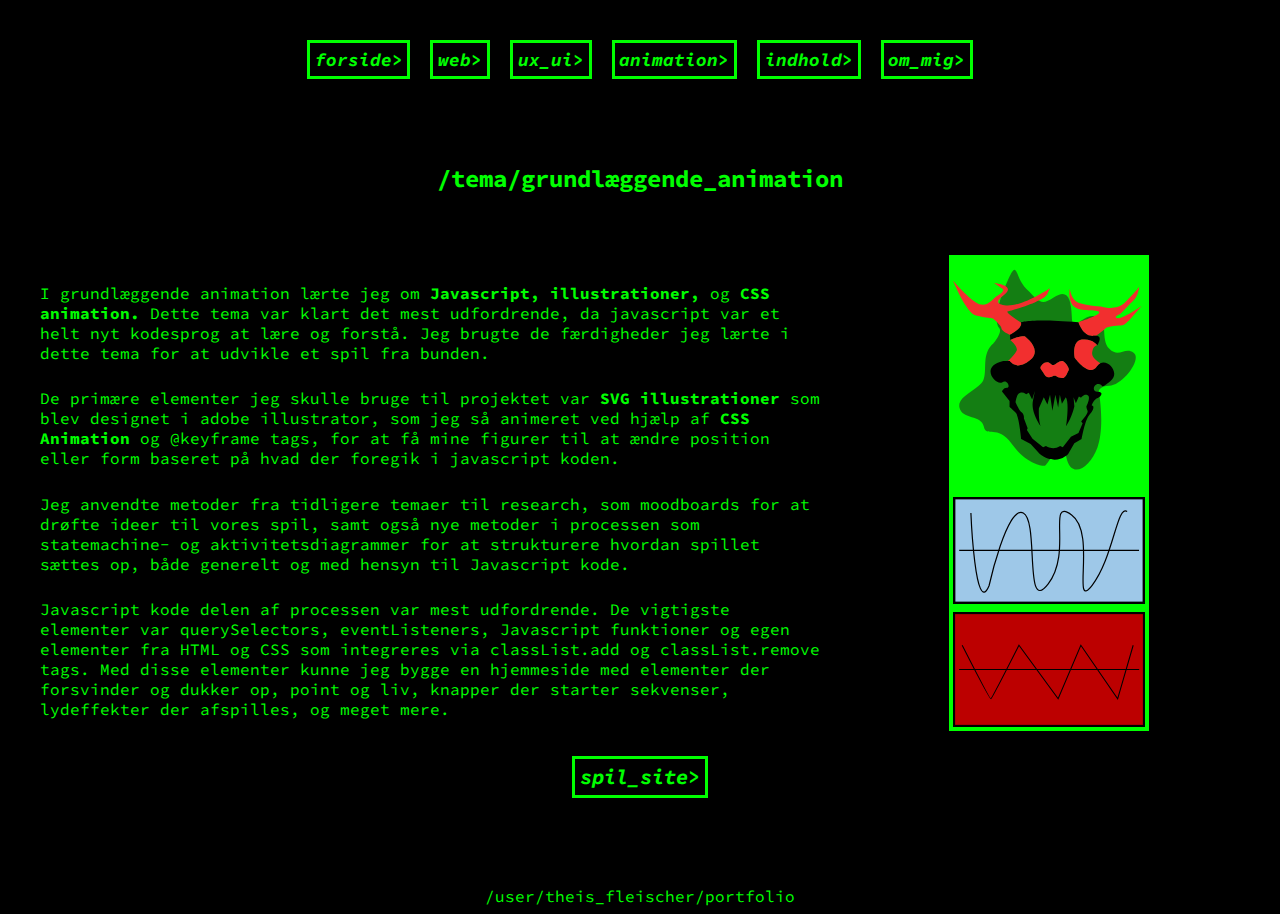
<file: portfolio/animation.html>
<!DOCTYPE html>
<html lang="en">

<head>
    <meta charset="UTF-8">
    <meta name="viewport" content="width=device-width, initial-scale=1.0">
    <link rel="preconnect" href="https://fonts.googleapis.com">
    <link rel="preconnect" href="https://fonts.gstatic.com" crossorigin>
    <link href="https://fonts.googleapis.com/css2?family=Source+Code+Pro:ital,wght@0,200..900;1,200..900&display=swap"
        rel="stylesheet">
    <link rel="stylesheet" href="general.css">
    <link rel="stylesheet" href="layout.css">
    <title>grundlæggende_animation</title>
</head>

<body>
    <header>
        <nav class="navbar">
            <div class="burger-menu" id="burger-menu">
                <div class="line"></div>
                <div class="line"></div>
                <div class="line"></div>
            </div>
            <ul class="nav_link" id="nav_link">
                <li><a class="nav" href="index.html">forside></a></li>
                <li><a class="nav" href="web.html">web></a></li>
                <li><a class="nav" href="uxui.html">ux_ui></a></li>
                <li><a class="nav" href="animation.html">animation></a></li>
                <li><a class="nav" href="indhold.html">indhold></a></li>
                <li><a class="nav" href="cv.html">om_mig></a></li>
            </ul>
        </nav>
    </header>
    <script src="menu.js"></script>
    <main>
        <h2 class="headline">/tema/grundlæggende_animation</h2>
        <div class="g_anim_grid">
            <div class="g_anim_text">
                <p>I grundlæggende animation lærte jeg om <b>Javascript, illustrationer,</b> og <b>CSS animation.</b>
                    Dette tema var klart
                    det mest udfordrende, da javascript var et helt nyt kodesprog at lære og forstå. Jeg brugte de
                    færdigheder jeg lærte i
                    dette tema for at udvikle et spil fra bunden.
                </p>
                <p>De primære elementer jeg skulle bruge til projektet var <b>SVG illustrationer</b> som blev designet i
                    adobe illustrator, som
                    jeg så animeret ved hjælp af <b>CSS Animation</b> og @keyframe tags, for at få mine figurer til at
                    ændre position eller form
                    baseret på hvad der foregik i javascript koden.
                </p>
                <p>Jeg anvendte metoder fra tidligere temaer til research, som moodboards for at drøfte ideer til vores
                    spil, samt også nye
                    metoder i processen som statemachine- og aktivitetsdiagrammer for at strukturere hvordan spillet
                    sættes op, både
                    generelt og med hensyn til Javascript kode.
                </p>
                <p>Javascript kode delen af processen var mest udfordrende. De vigtigste elementer var querySelectors,
                    eventListeners,
                    Javascript funktioner og egen elementer fra HTML og CSS som integreres via classList.add og
                    classList.remove tags. Med
                    disse elementer kunne jeg bygge en hjemmeside med elementer der forsvinder og dukker op, point og
                    liv, knapper der
                    starter sekvenser, lydeffekter der afspilles, og meget mere.
                </p>
            </div>
            <div class="g_anim_img">
                <img class="anim_img" src="img/demon.svg" alt="demon_svg">
                <img class="anim_img" src="img/goodfreq.svg" alt="goodfreq_svg">
                <img class="anim_img" src="img/badfreq.svg" alt="badreq_svg">
            </div>
        </div>
        <div class="big_button">
            <a href="http://theiswf.dk/kea/04_animation/website/index.html" target=”_blank”>spil_site></a>
        </div>
    </main>
    <footer>
        <p class="footer">/user/theis_fleischer/portfolio</p>
    </footer>
</body>

</html>
</file>
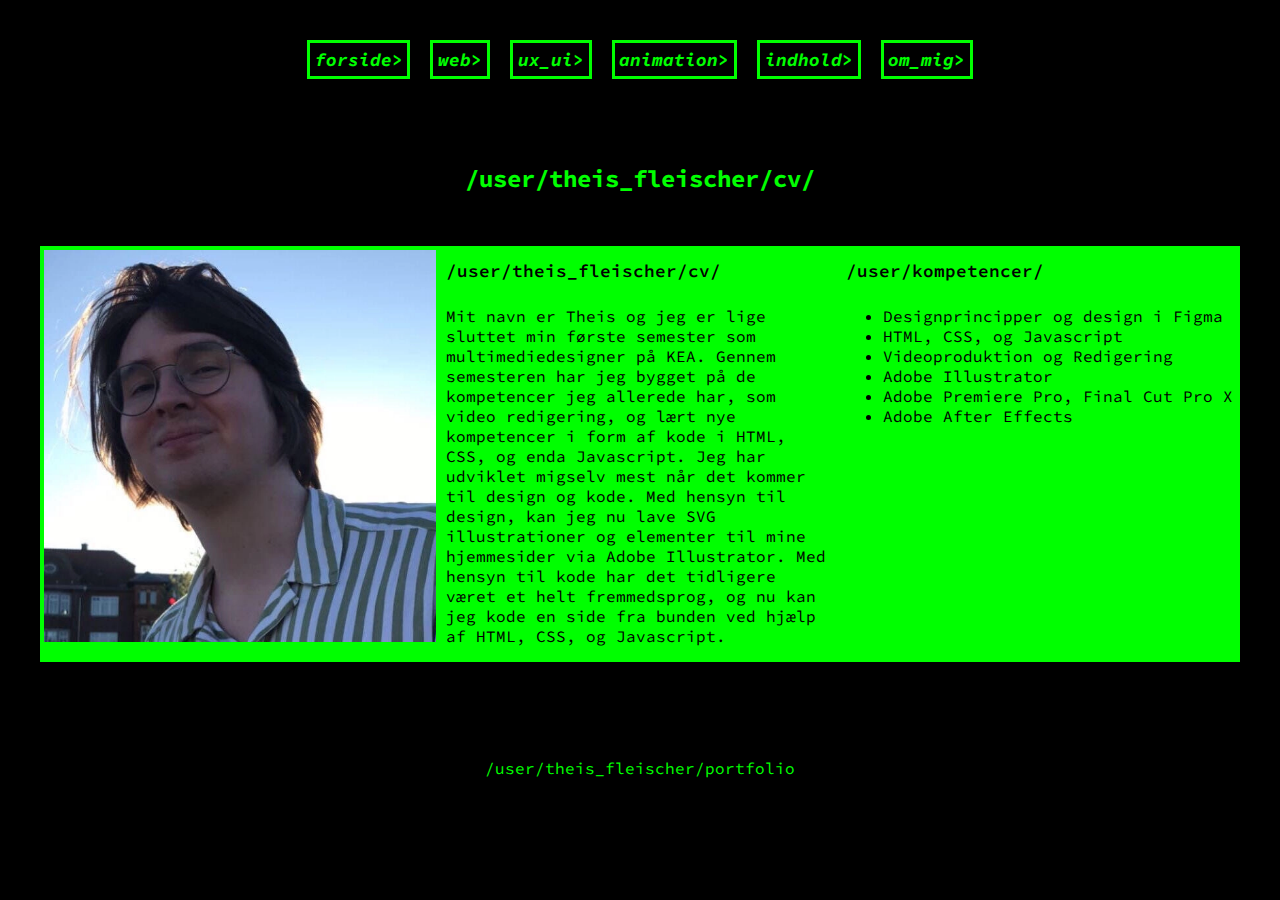
<file: portfolio/cv.html>
<!DOCTYPE html>
<html lang="en">

<head>
    <meta charset="UTF-8">
    <meta name="viewport" content="width=device-width, initial-scale=1.0">
    <link rel="preconnect" href="https://fonts.googleapis.com">
    <link rel="preconnect" href="https://fonts.gstatic.com" crossorigin>
    <link href="https://fonts.googleapis.com/css2?family=Source+Code+Pro:ital,wght@0,200..900;1,200..900&display=swap"
        rel="stylesheet">
    <link rel="stylesheet" href="general.css">
    <link rel="stylesheet" href="layout.css">
    <title>theis_cv</title>
</head>

<body>
    <header>
        <nav class="navbar">
            <div class="burger-menu" id="burger-menu">
                <div class="line"></div>
                <div class="line"></div>
                <div class="line"></div>
            </div>
            <ul class="nav_link" id="nav_link">
                <li><a class="nav" href="index.html">forside></a></li>
                <li><a class="nav" href="web.html">web></a></li>
                <li><a class="nav" href="uxui.html">ux_ui></a></li>
                <li><a class="nav" href="animation.html">animation></a></li>
                <li><a class="nav" href="indhold.html">indhold></a></li>
                <li><a class="nav" href="cv.html">om_mig></a></li>
            </ul>
        </nav>
    </header>
    <script src="menu.js"></script>
    <main>
        <h2 class="headline">/user/theis_fleischer/cv/</h2>
        <div class="cv_grid">
            <div class="cv_img_container">
                <img class="cv_img" src="img/cv_img.webp" alt="cv_img">
            </div>
            <div class="kompetencer">
                <h2 class="kompetencer">/user/theis_fleischer/cv/</h2>
                <p class="kompetencer">Mit navn er Theis og jeg er lige sluttet min første semester som
                    multimediedesigner på KEA. Gennem semesteren har jeg bygget på de kompetencer jeg allerede har, som
                    video redigering, og lært nye kompetencer i form af kode i HTML, CSS, og enda Javascript. Jeg har
                    udviklet migselv mest når det kommer til design og kode. Med
                    hensyn til design, kan jeg nu lave SVG illustrationer og elementer til mine hjemmesider via Adobe
                    Illustrator. Med hensyn til kode har det tidligere
                    været et helt fremmedsprog, og nu kan jeg kode en side fra bunden ved hjælp af HTML, CSS, og
                    Javascript.</p>
            </div>
            <div class="kompetencer">
                <h2 class="kompetencer">/user/kompetencer/</h2>
                <ul>
                    <li>Designprincipper og design i Figma</li>
                    <li>HTML, CSS, og Javascript</li>
                    <li>Videoproduktion og Redigering</li>
                    <li>Adobe Illustrator</li>
                    <li>Adobe Premiere Pro, Final Cut Pro X</li>
                    <li>Adobe After Effects</li>
                </ul>
            </div>

        </div>

    </main>
    <footer>
        <p class="footer">/user/theis_fleischer/portfolio</p>
    </footer>
</body>

</html>
</file>
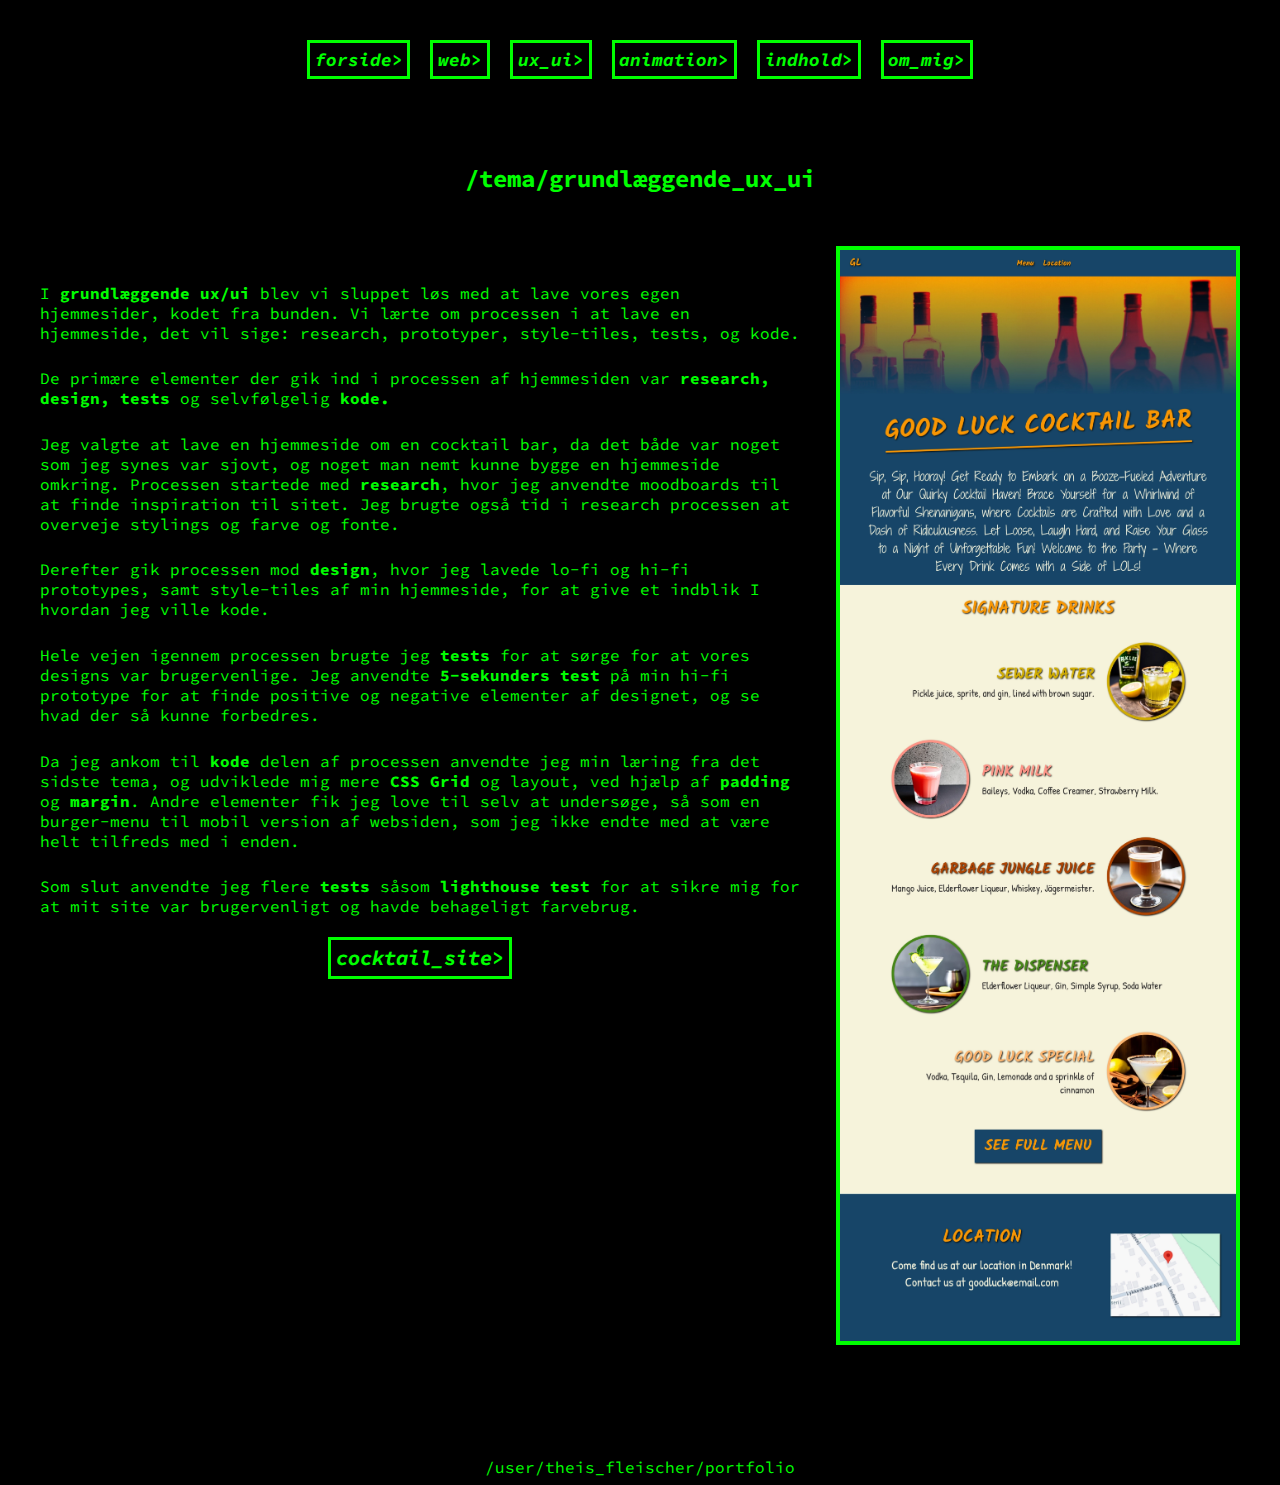
<file: portfolio/uxui.html>
<!DOCTYPE html>
<html lang="en">

<head>
    <meta charset="UTF-8">
    <meta name="viewport" content="width=device-width, initial-scale=1.0">
    <link rel="preconnect" href="https://fonts.googleapis.com">
    <link rel="preconnect" href="https://fonts.gstatic.com" crossorigin>
    <link href="https://fonts.googleapis.com/css2?family=Source+Code+Pro:ital,wght@0,200..900;1,200..900&display=swap"
        rel="stylesheet">
    <link rel="stylesheet" href="general.css">
    <link rel="stylesheet" href="layout.css">
    <title>grundlæggende_ux_ui</title>
</head>

<body>
    <header>
        <nav class="navbar">
            <div class="burger-menu" id="burger-menu">
                <div class="line"></div>
                <div class="line"></div>
                <div class="line"></div>
            </div>
            <ul class="nav_link" id="nav_link">
                <li><a class="nav" href="index.html">forside></a></li>
                <li><a class="nav" href="web.html">web></a></li>
                <li><a class="nav" href="uxui.html">ux_ui></a></li>
                <li><a class="nav" href="animation.html">animation></a></li>
                <li><a class="nav" href="indhold.html">indhold></a></li>
                <li><a class="nav" href="cv.html">om_mig></a></li>
            </ul>
        </nav>
    </header>
    <script src="menu.js"></script>
    <main>
        <h2 class="headline">/tema/grundlæggende_ux_ui</h2>
        <div class="g_ux_grid">
            <div class="g_ux_text">
                <p>I <b> grundlæggende ux/ui </b> blev vi sluppet løs med at lave vores egen hjemmesider, kodet fra
                    bunden. Vi
                    lærte om processen i at lave en hjemmeside, det vil sige: research, prototyper, style-tiles, tests,
                    og kode.
                </p>
                <p>De primære elementer der gik ind i processen af hjemmesiden var <b>research, design, tests</b> og
                    selvfølgelig <b>kode.</b></p>
                <p>Jeg valgte at lave en hjemmeside om en cocktail bar, da det både var noget som jeg synes var sjovt,
                    og noget man nemt
                    kunne bygge en hjemmeside omkring. Processen startede med <b>research</b>, hvor jeg anvendte
                    moodboards til at finde inspiration til sitet. Jeg brugte også tid i research processen at overveje
                    stylings og farve og fonte.
                </p>
                <p>Derefter gik processen mod <b>design</b>, hvor jeg lavede lo-fi og hi-fi
                    prototypes, samt style-tiles af min hjemmeside, for at give et indblik I hvordan jeg ville kode.</p>
                <p>Hele vejen igennem processen brugte jeg <b>tests</b> for at sørge for at vores designs var
                    brugervenlige. Jeg anvendte <b>5-sekunders test</b> på min hi-fi prototype for at finde positive og
                    negative elementer af designet, og se hvad der så kunne forbedres.</p>
                <p>Da jeg ankom til <b>kode</b> delen af processen anvendte jeg min læring fra det sidste tema, og
                    udviklede mig mere <b>CSS Grid</b> og layout, ved hjælp af <b>padding</b> og <b>margin</b>. Andre
                    elementer fik jeg love til selv at undersøge, så som en burger-menu til mobil version af websiden,
                    som jeg ikke endte med at være helt tilfreds med i enden.</p>
                <p>Som slut anvendte jeg flere <b>tests</b> såsom <b>lighthouse test</b> for at sikre mig for at mit
                    site var brugervenligt og havde behageligt farvebrug.</p>
                <div class="big_button web_hide">
                    <a href="http://theiswf.dk/kea/03_ux/01_kodet_site/" target=”_blank”>cocktail_site></a>
                </div>
            </div>
            <div class="g_ux_img">
                <img class="ux_img" src="img/cocktail_frontpage.webp" alt="ux_img">
            </div>
        </div>
        <div class="big_button mobile_hide">
            <a href="http://theiswf.dk/kea/03_ux/01_kodet_site/" target=”_blank”>cocktail_site></a>
        </div>

    </main>
    <footer>
        <p class="footer">/user/theis_fleischer/portfolio</p>
    </footer>
</body>

</html>
</file>
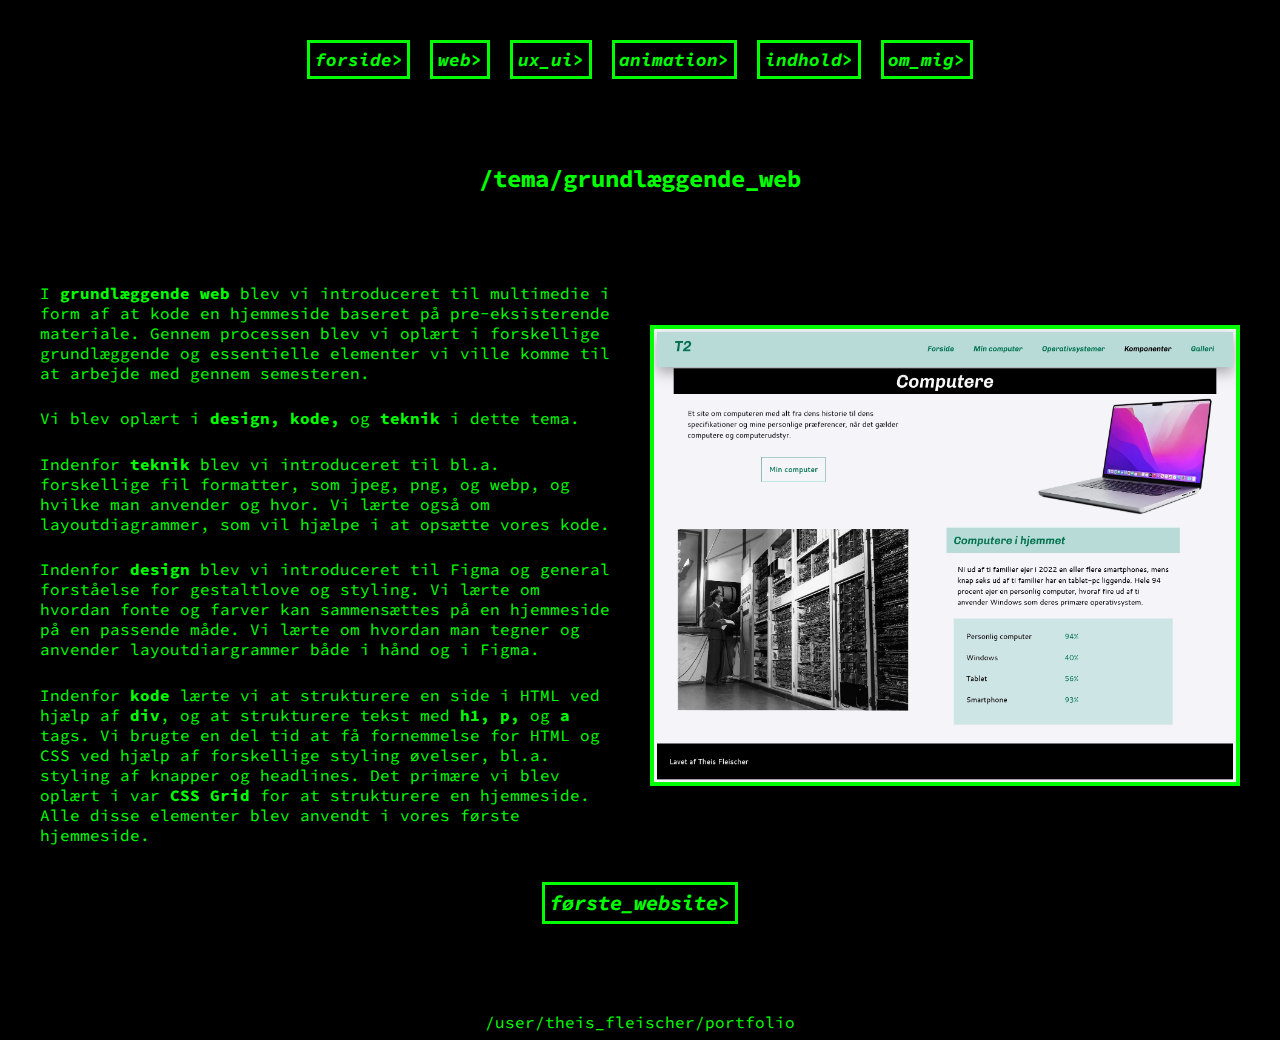
<file: portfolio/web.html>
<!DOCTYPE html>
<html lang="en">

<head>
    <meta charset="UTF-8">
    <meta name="viewport" content="width=device-width, initial-scale=1.0">
    <link rel="preconnect" href="https://fonts.googleapis.com">
    <link rel="preconnect" href="https://fonts.gstatic.com" crossorigin>
    <link href="https://fonts.googleapis.com/css2?family=Source+Code+Pro:ital,wght@0,200..900;1,200..900&display=swap"
        rel="stylesheet">
    <link rel="stylesheet" href="general.css">
    <link rel="stylesheet" href="layout.css">


    <title>grundlæggende_web</title>
</head>

<body>
    <header>
        <nav class="navbar">
            <div class="burger-menu" id="burger-menu">
                <div class="line"></div>
                <div class="line"></div>
                <div class="line"></div>
            </div>
            <ul class="nav_link" id="nav_link">
                <li><a class="nav" href="index.html">forside></a></li>
                <li><a class="nav" href="web.html">web></a></li>
                <li><a class="nav" href="uxui.html">ux_ui></a></li>
                <li><a class="nav" href="animation.html">animation></a></li>
                <li><a class="nav" href="indhold.html">indhold></a></li>
                <li><a class="nav" href="cv.html">om_mig></a></li>
            </ul>
        </nav>
    </header>
    <script src="menu.js"></script>
    <main>
        <h2 class="headline">/tema/grundlæggende_web</h2>
        <div class="g_web_grid">
            <div class="g_web_img">
                <img class="web_img" src="img/web_img.webp" alt="web_img">
            </div>
            <div class="g_web_text">
                <p>I <b>grundlæggende web </b>blev vi introduceret til multimedie i form af at kode en hjemmeside
                    baseret
                    på
                    pre-eksisterende materiale. Gennem processen blev vi oplært i forskellige grundlæggende og
                    essentielle elementer vi ville komme til at arbejde med gennem semesteren.
                </p>
                <p>Vi blev oplært i <b> design, kode,</b> og <b>teknik</b> i dette tema.</p>
                <p>Indenfor <b>teknik</b> blev vi
                    introduceret til bl.a. forskellige fil formatter, som jpeg, png, og webp, og hvilke man anvender og
                    hvor. Vi lærte også om layoutdiagrammer, som vil hjælpe i at opsætte vores kode.</p>
                <p>Indenfor <b>design</b> blev vi introduceret til Figma og general forståelse for gestaltlove og
                    styling. Vi lærte om hvordan fonte og farver kan sammensættes på en hjemmeside på en passende måde.
                    Vi lærte om hvordan man tegner og anvender layoutdiargrammer både i hånd og i Figma.</p>
                <p>Indenfor <b>kode</b> lærte vi at strukturere en side i HTML ved hjælp af <b>div</b>, og at
                    strukturere
                    tekst med <b>h1, p,</b> og <b>a</b> tags. Vi brugte en del tid at få fornemmelse for HTML og CSS ved
                    hjælp af forskellige styling øvelser, bl.a. styling af knapper og headlines. Det primære vi blev
                    oplært i var <b>CSS Grid</b> for at strukturere en hjemmeside. Alle disse elementer blev anvendt i
                    vores første hjemmeside.</p>
            </div>
        </div>
        <div class="big_button">
            <a href="http://theiswf.dk/kea/02_web/01_website/website/" target=”_blank”>første_website>
            </a>
        </div>

    </main>
    <footer>
        <p class="footer">/user/theis_fleischer/portfolio</p>
    </footer>
</body>

</html>
</file>
<file: portfolio/general.css>
* {
  box-sizing: border-box;
}

img {
  width: 100%;
  height: auto;
  display: block;
}
/****STYLING****/

body {
  background-color: black;
}

h1,
h2,
h3,
p,
ul,
li {
  font-family: "Source Code Pro", monospace;
  font-weight: 400;
  color: #00ff00;
}

h2 {
  font-size: 1.1rem;
  font-weight: 600;
}

a {
  font-size: 1.3rem;
  font-style: oblique;
  text-decoration: none;
  font-family: "Source Code Pro", monospace;
  font-weight: 700;
  color: #00ff00;
  border: solid;
  padding: 0.3rem;
  animation-name: text_kf;
  animation-duration: 1s;
  animation-iteration-count: infinite;
  animation-timing-function: linear;
  animation-fill-mode: both;
}

.headline {
  font-size: 1.5rem;
  text-align: center;
  font-weight: 700;
}

a:hover {
  color: white;
  animation-name: hover_kf;
  animation-duration: 1s;
  animation-iteration-count: infinite;
  animation-timing-function: linear;
  animation-fill-mode: both;
}

p {
  margin: auto;
  margin-top: 1rem;
}

footer {
  padding-top: 5rem;
  text-align: center;
  margin: auto;
}

.web_img {
  border: solid;
  border-width: 0.3rem;
  border-color: #00ff00;
}

.ux_img {
  border: solid;
  border-width: 0.3rem;
  border-color: #00ff00;
}

.ui_img {
  border: solid;
  border-width: 0.3rem;
  border-color: #00ff00;
}

.cv_img {
  border: solid;
  border-width: 0.3rem;
  border-color: #00ff00;
}

.first_lottie {
  border: solid;
  border-width: 0.3rem;
  border-color: #00ff00;
  background-color: #00ff00;
}

.mobile-hide {
  display: block;
}

.web-hide {
  display: none;
}

@keyframes hover_kf {
  0% {
    opacity: 100%;
  }

  50% {
    opacity: 50%;
  }

  100% {
    opacity: 100%;
  }
}

@keyframes text_kf {
  0% {
    opacity: 100%;
  }

  50% {
    opacity: 65%;
  }

  100% {
    opacity: 100%;
  }
}
</file>
<file: portfolio/layout.css>
/**NAV**/

header {
  z-index: 1000;
  top: 0;
  padding: 1rem 2rem;
  display: flex;
  flex-direction: column;
  justify-content: center;
  align-items: center;
}

header nav {
  width: 100%;
  display: flex;
  justify-content: center;
}

header nav ul {
  display: flex;
  justify-content: center;
  list-style: none;
  padding: 0;
  padding-bottom: 0.5rem;
  padding-top: 0.5rem;
  gap: 30px;
  overflow-x: auto;
}

.burger-menu {
  display: none;
  cursor: pointer;
  flex-direction: column;
  gap: 5px;
}

.burger-menu .line {
  width: 25px;
  height: 3px;
  background-color: #00ff00;
  animation-name: text_kf;
  animation-duration: 1s;
  animation-iteration-count: infinite;
  animation-timing-function: linear;
  animation-fill-mode: both;
}

.nav_link {
  list-style: none;
  display: flex;
  gap: 20px;
}

.nav_link li a {
  text-decoration: none;
  font-size: 18px;
}

/***MOBILE MODE****/

@media screen and (max-width: 750px) {
  /***NAV***/
  .burger-menu {
    display: flex;
  }
  .nav_link {
    display: none;
    flex-direction: column;
    width: 100%;
    text-align: center;
  }
  .nav_link.show {
    display: flex;
  }
  .nav_link li {
    padding: 15px 0;
  }

  /**GENERAL**/

  body {
    text-align: center;
  }

  h1 {
    font-size: 1rem;
  }

  a {
    font-size: 1rem;
  }

  /**FORSIDE**/

  .lottie {
    width: 300px;
    height: auto;
    margin: 0 auto;
  }

  .headline {
    padding: 0.5rem;
    font-size: 1.3rem;
  }

  .tema {
    padding: 2rem;
  }
}

.big_button {
  padding-top: 2rem;
}

/**WEB**/

.g_web_text {
  gap: 10px;
  padding: 1rem;
}

.g_web_text p {
  padding-top: 0.3rem;
  padding-bottom: 0.3rem;
}

/**UX UI**/

.g_ux_text {
  gap: 10px;
  padding: 1rem;
  order: 1;
}

.g_ux_text p {
  padding-top: 0.3rem;
  padding-bottom: 0.3rem;
}

.g_ux_img {
  gap: 30px;
  padding-bottom: 1rem;
}

.mobile_hide {
  display: block;
}

.web_hide {
  display: none;
}

/**ANIMATION**/

.g_anim_text {
  gap: 10px;
  padding: 1rem;
}

.g_anim_text p {
  padding-top: 0.3rem;
  padding-bottom: 0.3rem;
}

.anim_img {
  margin: 0 auto;
  border: solid;
  border-width: 0.3rem;
  border-color: #00ff00;
  background-color: #00ff00;
}

/**INDHOLD**/

.g_indhold_text {
  gap: 10px;
  padding: 1rem;
}

.g_indhold_text p {
  padding-top: 0.3rem;
  padding-bottom: 0.3rem;
}

.link_grid {
  display: grid;
  grid-template-columns: 1fr 1fr;
  text-align: center;
  padding-top: 2rem;
}

/**CV**/

.kompetencer {
  padding-left: 0.2rem;
  padding-right: 0.2rem;
  padding-bottom: 0.5rem;
}

/****WEB MODE****/

@media screen and (min-width: 750px) {
  h1 {
    text-align: center;
  }

  /**FORSIDE**/

  .lottie_container {
    display: flex;
    justify-content: center;
    align-items: center;
  }

  .lottie {
    width: 300px;
    height: auto;
  }

  .portfolio_grid {
    display: grid;
    grid-template-columns: 2fr 2fr;
    gap: 10px;
    padding: 10px;
    text-align: center;
  }

  .headline {
    padding: 2rem;
  }

  .tema {
    padding-bottom: 4rem;
  }

  .big_button {
    text-align: center;
    padding-top: 0.5rem;
  }

  /**WEB**/

  .g_web_grid {
    display: grid;
    grid-template-columns: 1fr 1fr;
    gap: 20px;
  }

  .g_web_img {
    grid-column: 2 / 3;
    order: 2;
    align-content: center;
    padding-right: 2rem;
  }
  .g_web_text {
    grid-column: 1 / 2;
    padding-left: 2rem;
  }

  .g_web_text {
    gap: 10px;
  }
  /**UX UI**/

  .g_ux_grid {
    display: grid;
    grid-template-columns: 2fr 1fr;
    gap: 20px;
    padding-right: 2rem;
  }

  .g_ux_img {
    grid-column: 2 / 3;
    order: 2;
  }

  .g_ux_text {
    grid-column: 1 / 2;
    padding-left: 2rem;
    order: 1;
  }

  .big_button {
    padding-top: 1.5rem;
  }

  .mobile_hide {
    display: none; /* or your default display style */
  }

  .web_hide {
    display: block;
  }

  /**ANIMATION**/

  .g_anim_grid {
    display: grid;
    grid-template-columns: 2fr 1fr;
    gap: 20px;
  }

  .g_anim_img {
    order: 2;
    align-content: center;
    padding-right: 2rem;
  }
  .g_anim_text {
    grid-column: 1 / 2;
    padding-left: 2rem;
  }

  .anim_img {
    width: 200px;
    margin: 0 auto;
    border: solid;
    border-width: 0.3rem;
    border-color: #00ff00;
    background-color: #00ff00;
  }

  /**INDHOLD**/

  .g_indhold_grid {
    display: grid;
    grid-template-columns: 1fr 1fr;
  }

  .g_indhold_text {
    grid-column: 1 / 2;
    padding-left: 2rem;
  }

  .first_lottie {
    align-content: center;
  }

  .link_grid {
    display: grid;
    grid-template-columns: 1fr 1fr;
    text-align: center;
    padding-top: 2rem;
  }

  /**CV**/
  .cv_grid {
    display: grid;
    grid-template-columns: 1fr 1fr 1fr;
    background-color: #00ff00;
    margin-right: 2rem;
    margin-left: 2rem;
  }

  .cv_img {
    width: 400px;
  }

  .kompetencer {
    color: black;
    padding-left: 0.2rem;
    padding-right: 0.2rem;
  }

  ul {
    font-family: "Source Code Pro", monospace;
    color: black;
  }

  li {
    font-family: "Source Code Pro", monospace;
    color: black;
  }
}
</file>
